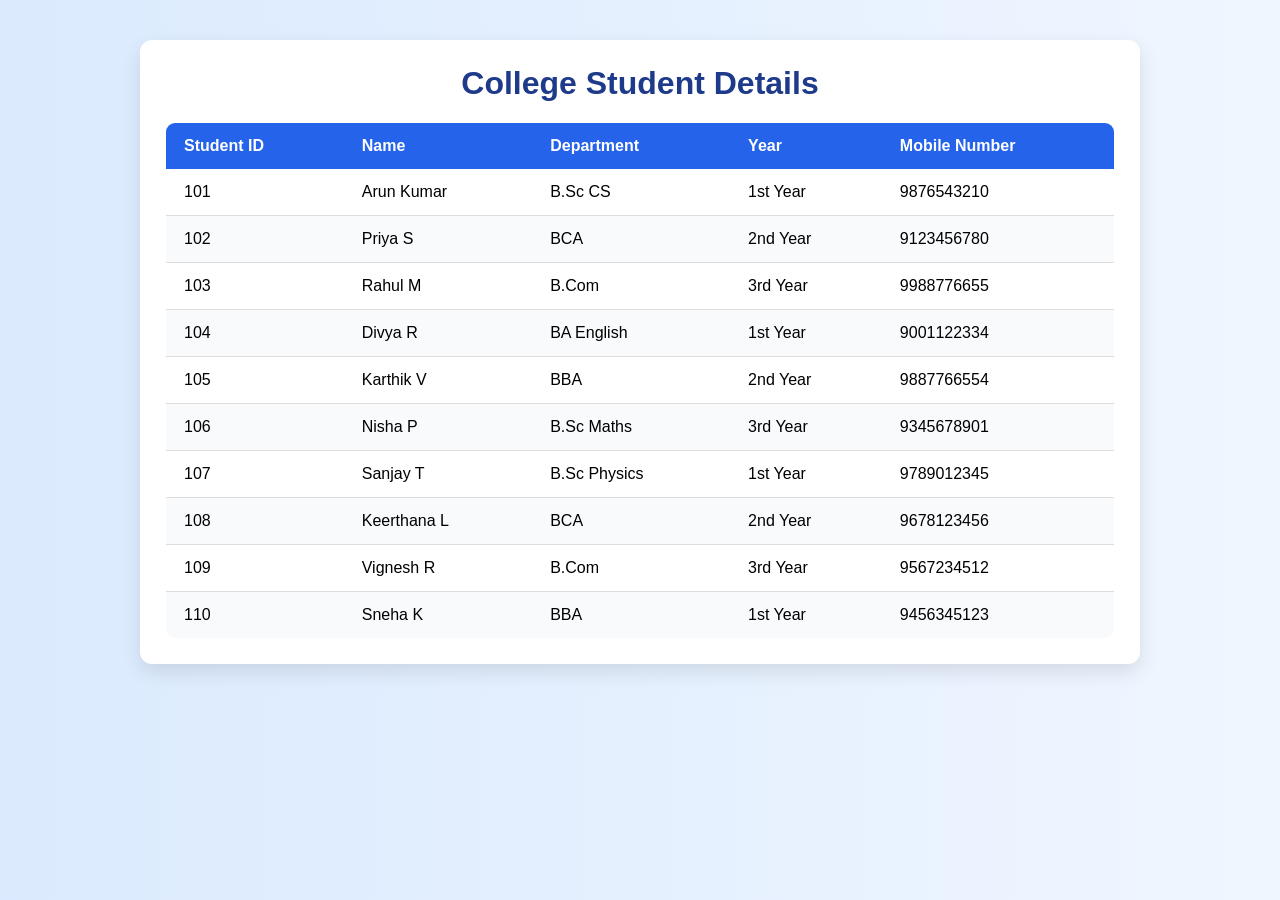
<file: collegestudent-table.html>
<!DOCTYPE html>
<html lang="en">
<head>
  <meta charset="UTF-8">
  <meta name="viewport" content="width=device-width, initial-scale=1.0">
  <title>College Student Details Table</title>
<style>
    * {
  margin: 0;
  padding: 0;
  box-sizing: border-box;
}

body {
  font-family: Arial, sans-serif;
  background: linear-gradient(to right, #dbeafe, #eff6ff);
  padding: 40px;
}

.table-container {
  max-width: 1000px;
  margin: auto;
  background: white;
  padding: 25px;
  border-radius: 12px;
  box-shadow: 0 8px 20px rgba(0, 0, 0, 0.1);
}

h1 {
  text-align: center;
  margin-bottom: 20px;
  color: #1e3a8a;
}

table {
  width: 100%;
  border-collapse: collapse;
  overflow: hidden;  
  border-radius: 10px;
}

thead {
  background: #2563eb;
  color: white;
}

th, td {
  padding: 14px 18px;
  text-align: left;
}

tbody tr:nth-child(even) {
  background: #f8fafc;
}

tbody tr:hover {
  background: #dbeafe;
  transition: 0.3s;
}

td {
  border-bottom: 1px solid #ddd;
}
  </style>


</head>
<body>

  <div class="table-container">
    <h1>College Student Details</h1>

    <table style="border: 1px solid black;">
      <thead>
        <tr >
          <th>Student ID</th>
          <th>Name</th>
          <th>Department</th>
          <th>Year</th>
          <th>Mobile Number</th>
        </tr>
      </thead>

      <tbody>
        <tr>
          <td>101</td>
          <td>Arun Kumar</td>
          <td>B.Sc CS</td>
          <td>1st Year</td>
          <td>9876543210</td>
        </tr>
        <tr>
          <td>102</td>
          <td>Priya S</td>
          <td>BCA</td>
          <td>2nd Year</td>
          <td>9123456780</td>
        </tr>
        <tr>
          <td>103</td>
          <td>Rahul M</td>
          <td>B.Com</td>
          <td>3rd Year</td>
          <td>9988776655</td>
        </tr>
        <tr>
          <td>104</td>
          <td>Divya R</td>
          <td>BA English</td>
          <td>1st Year</td>
          <td>9001122334</td>
        </tr>
        <tr>
          <td>105</td>
          <td>Karthik V</td>
          <td>BBA</td>
          <td>2nd Year</td>
          <td>9887766554</td>
        </tr>
        <tr>
          <td>106</td>
          <td>Nisha P</td>
          <td>B.Sc Maths</td>
          <td>3rd Year</td>
          <td>9345678901</td>
        </tr>
        <tr>
          <td>107</td>
          <td>Sanjay T</td>
          <td>B.Sc Physics</td>
          <td>1st Year</td>
          <td>9789012345</td>
        </tr>
        <tr>
          <td>108</td>
          <td>Keerthana L</td>
          <td>BCA</td>
          <td>2nd Year</td>
          <td>9678123456</td>
        </tr>
        <tr>
          <td>109</td>
          <td>Vignesh R</td>
          <td>B.Com</td>
          <td>3rd Year</td>
          <td>9567234512</td>
        </tr>
        <tr>
          <td>110</td>
          <td>Sneha K</td>
          <td>BBA</td>
          <td>1st Year</td>
          <td>9456345123</td>
        </tr>
      </tbody>
    </table>
  </div>

</body>
</html>
</file>
